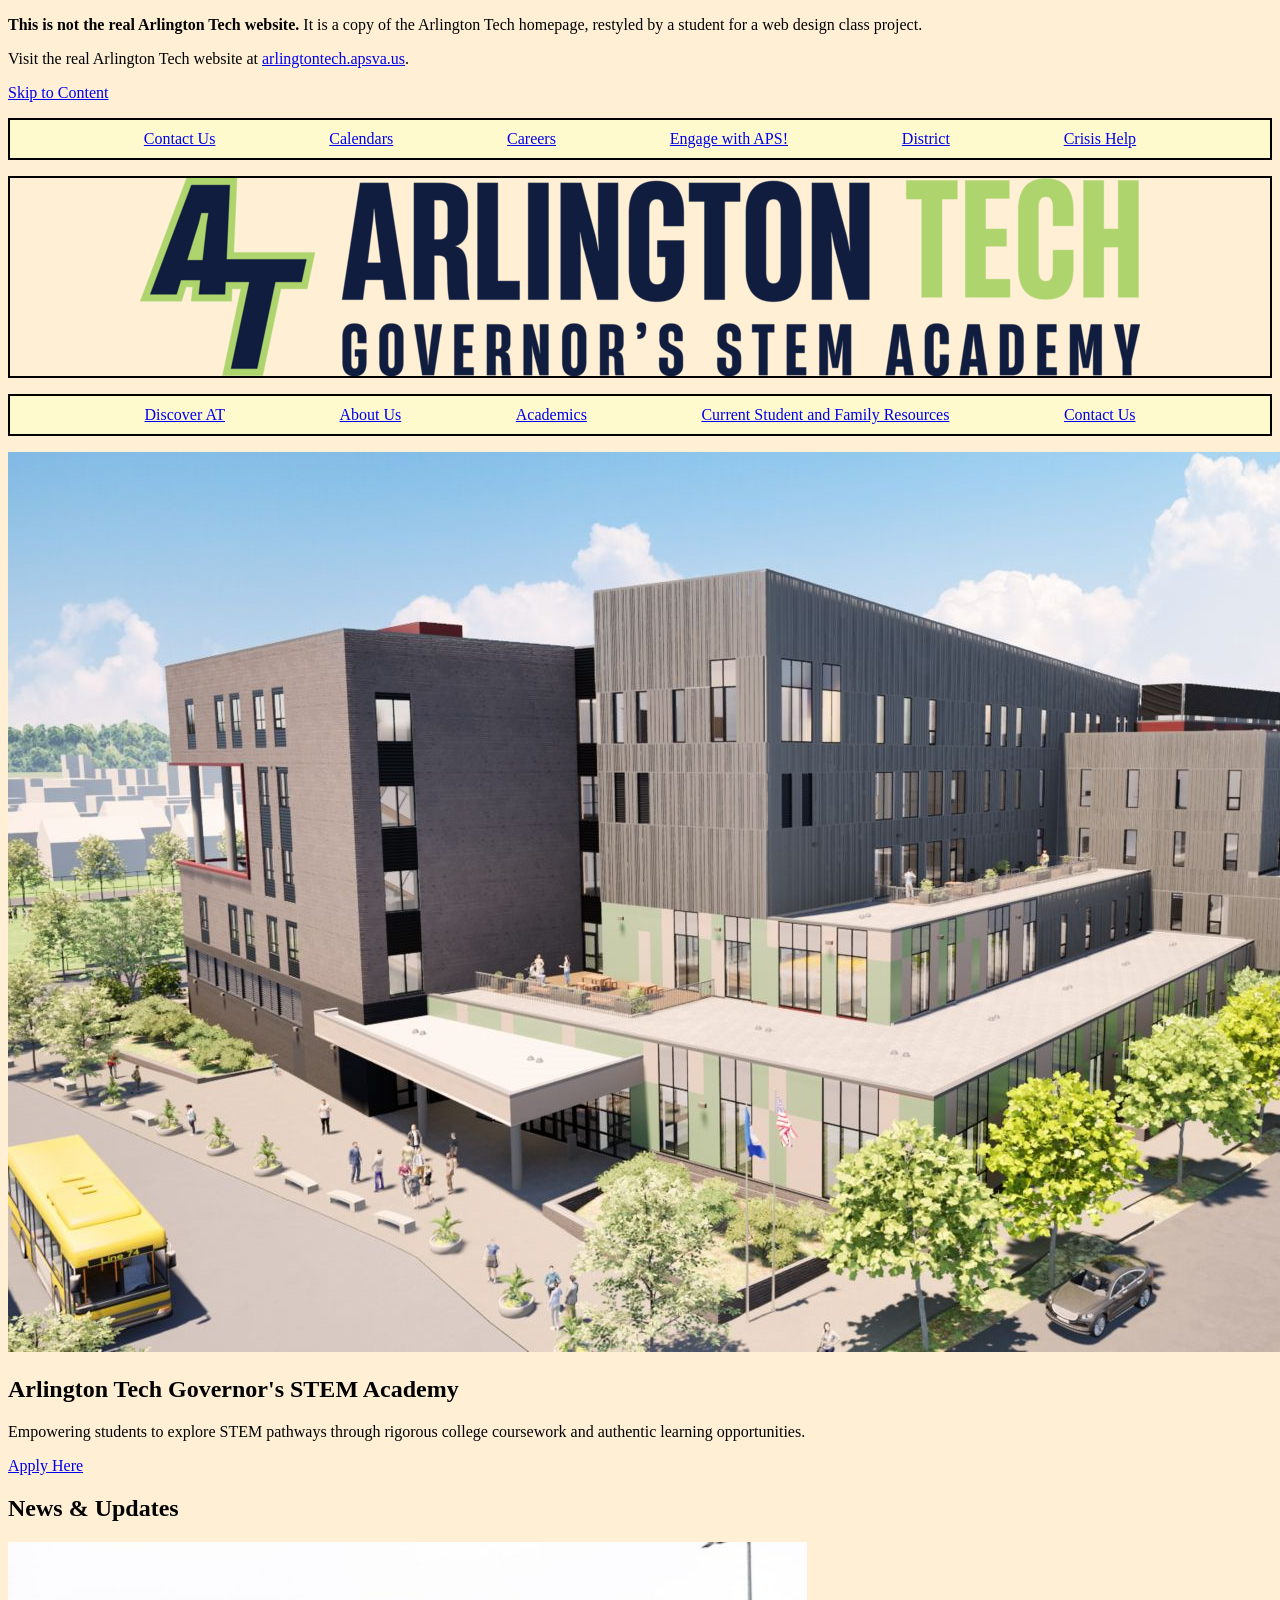
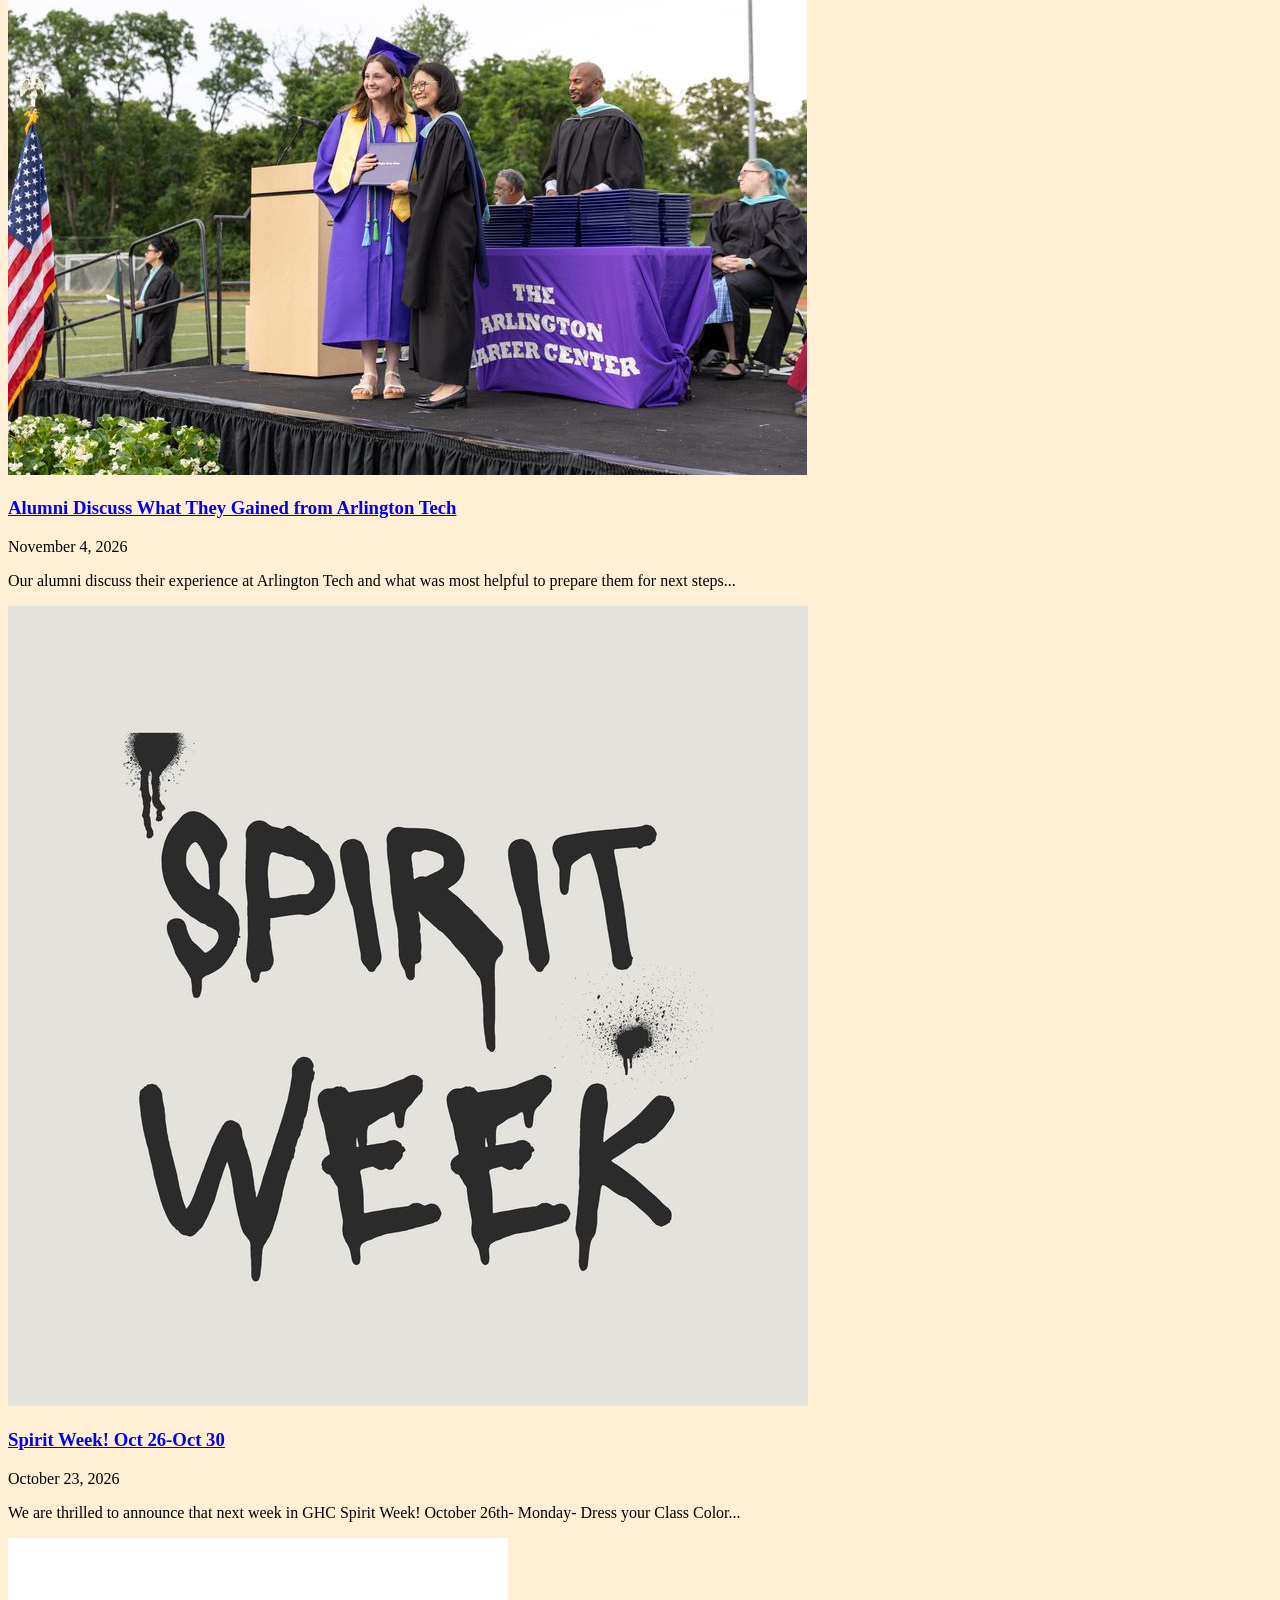
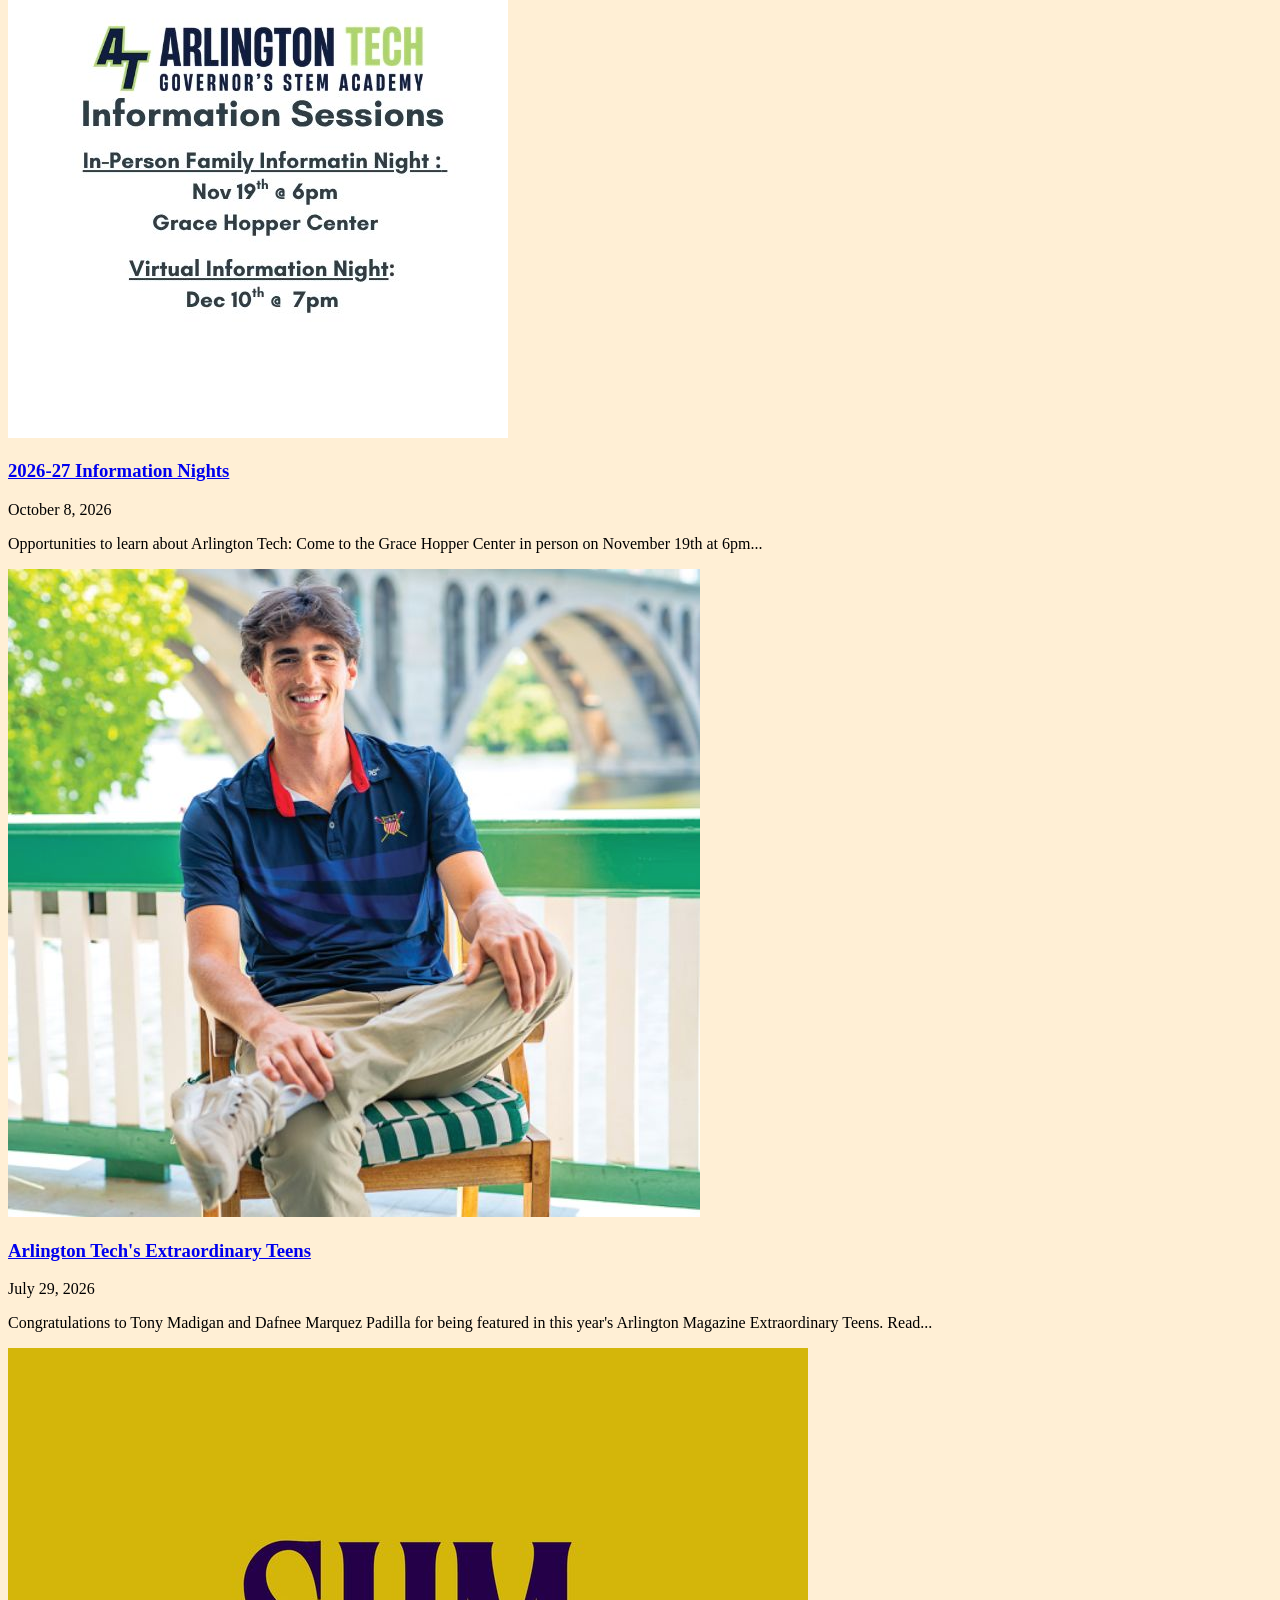
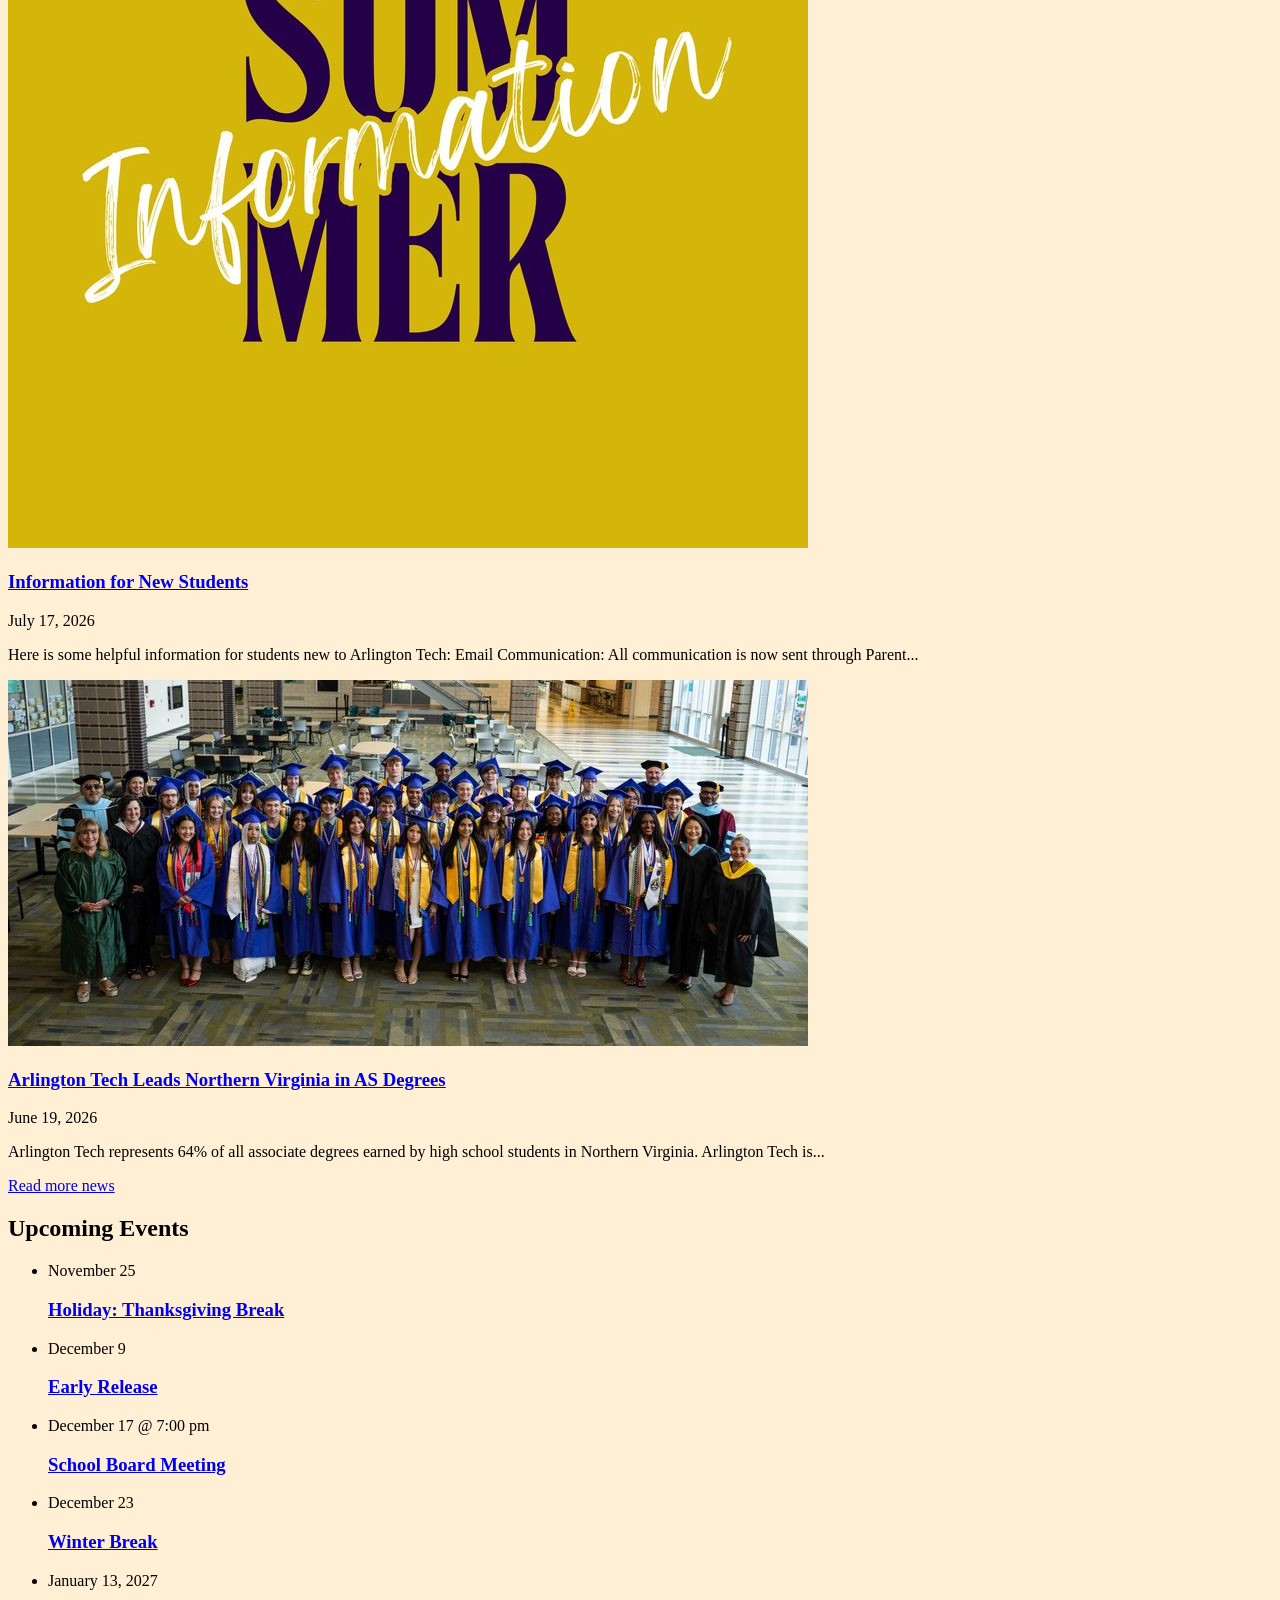
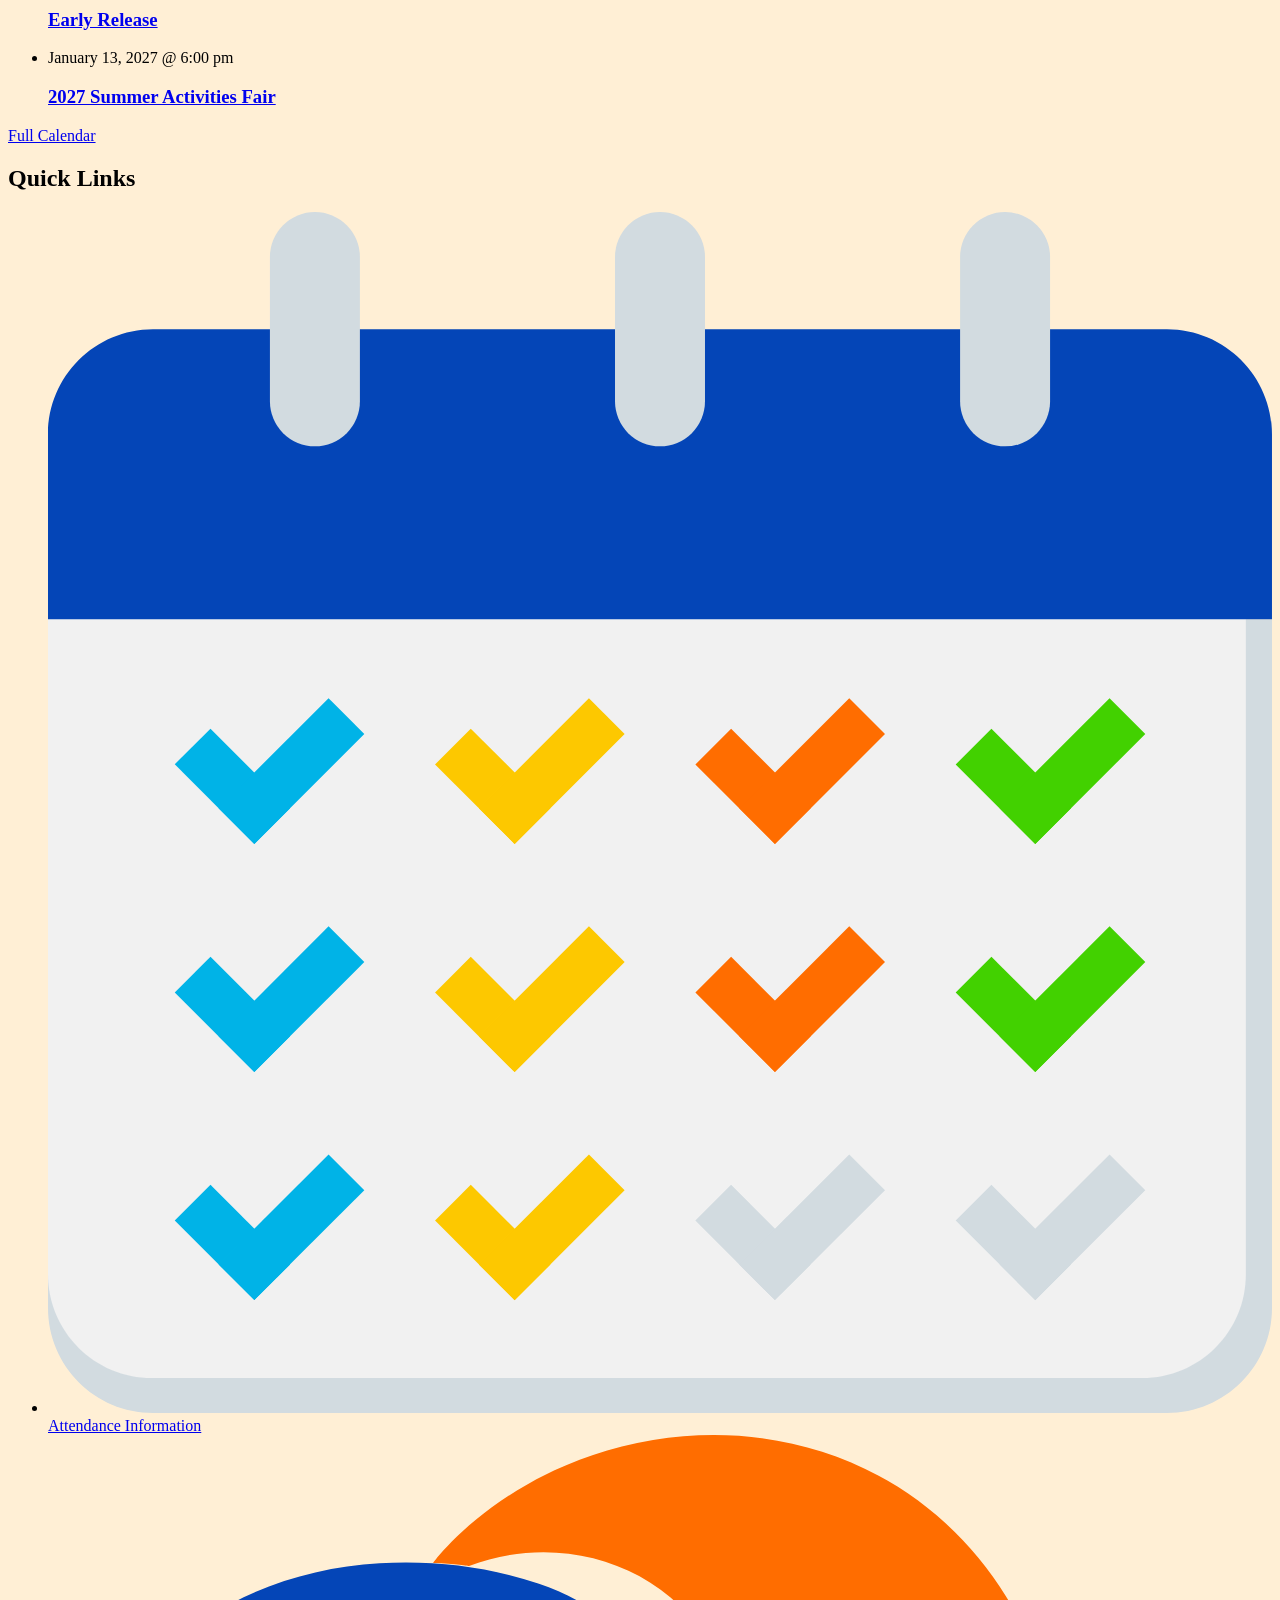
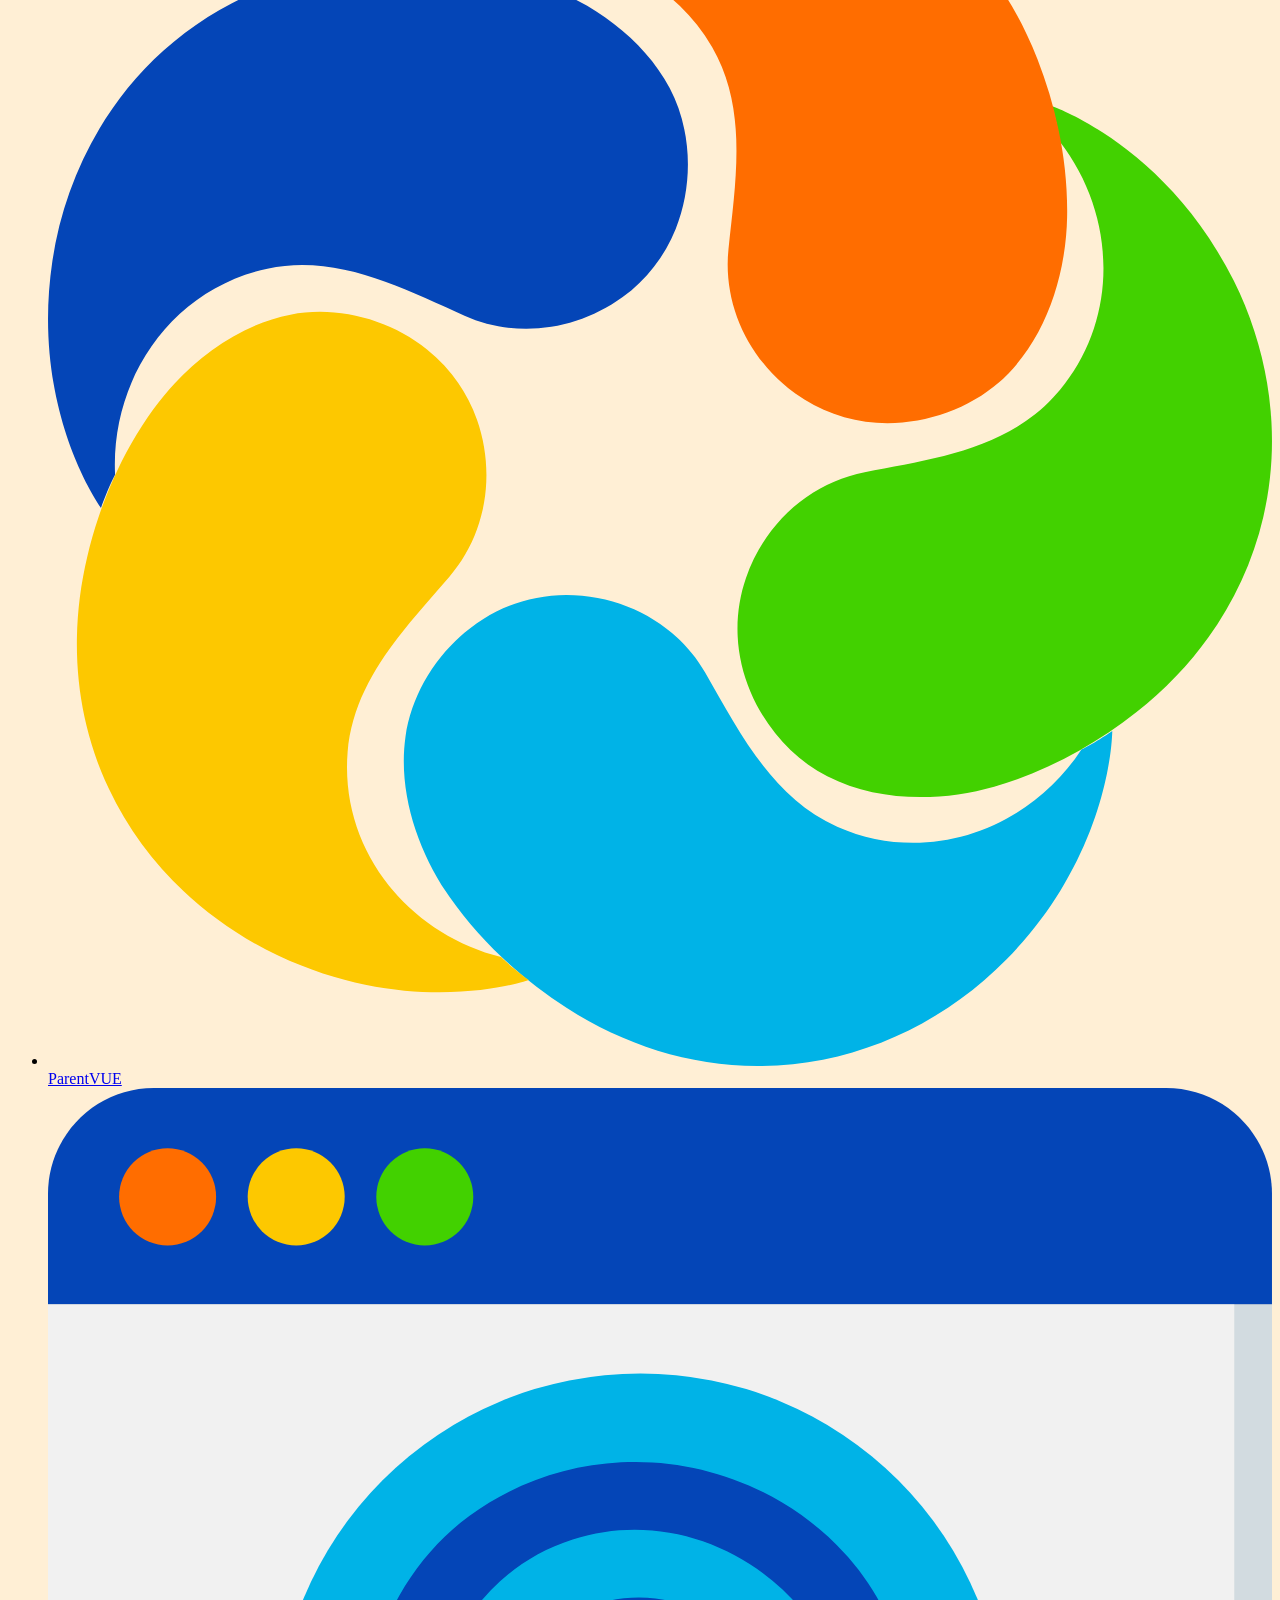
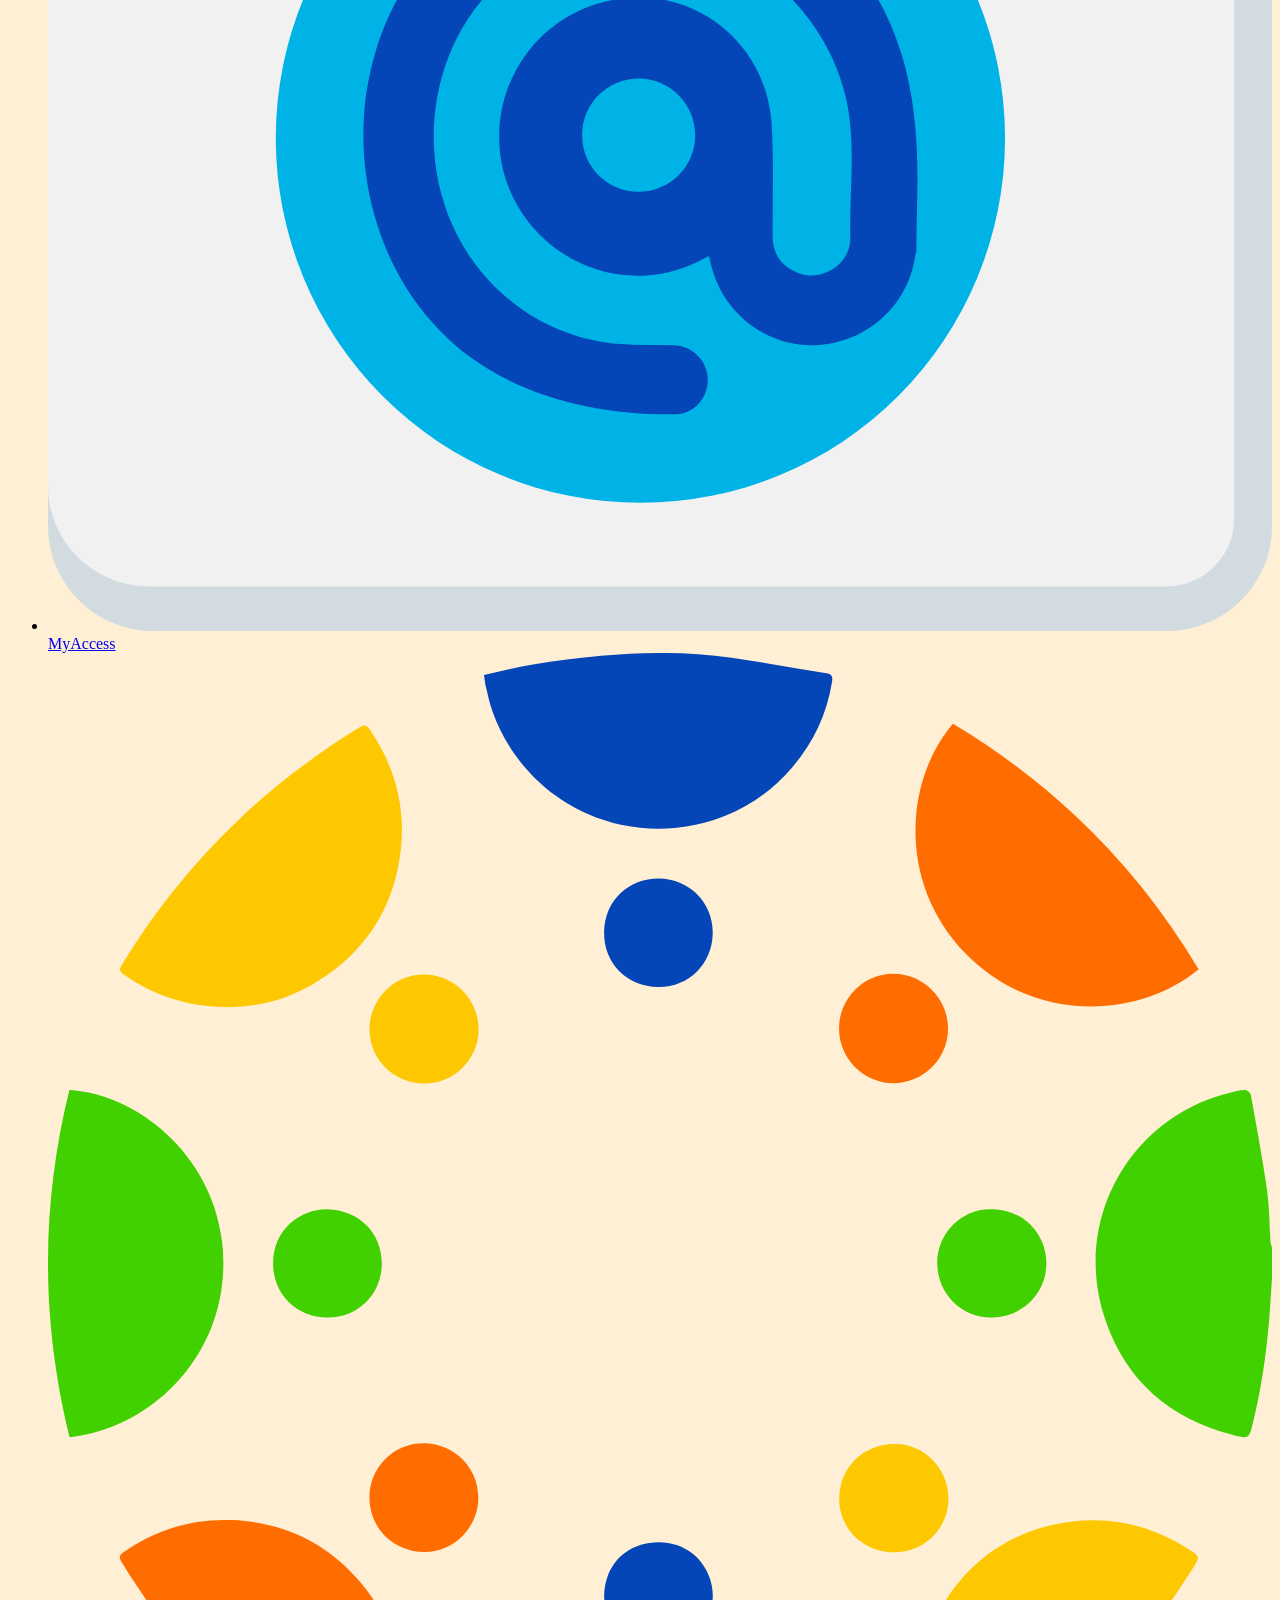
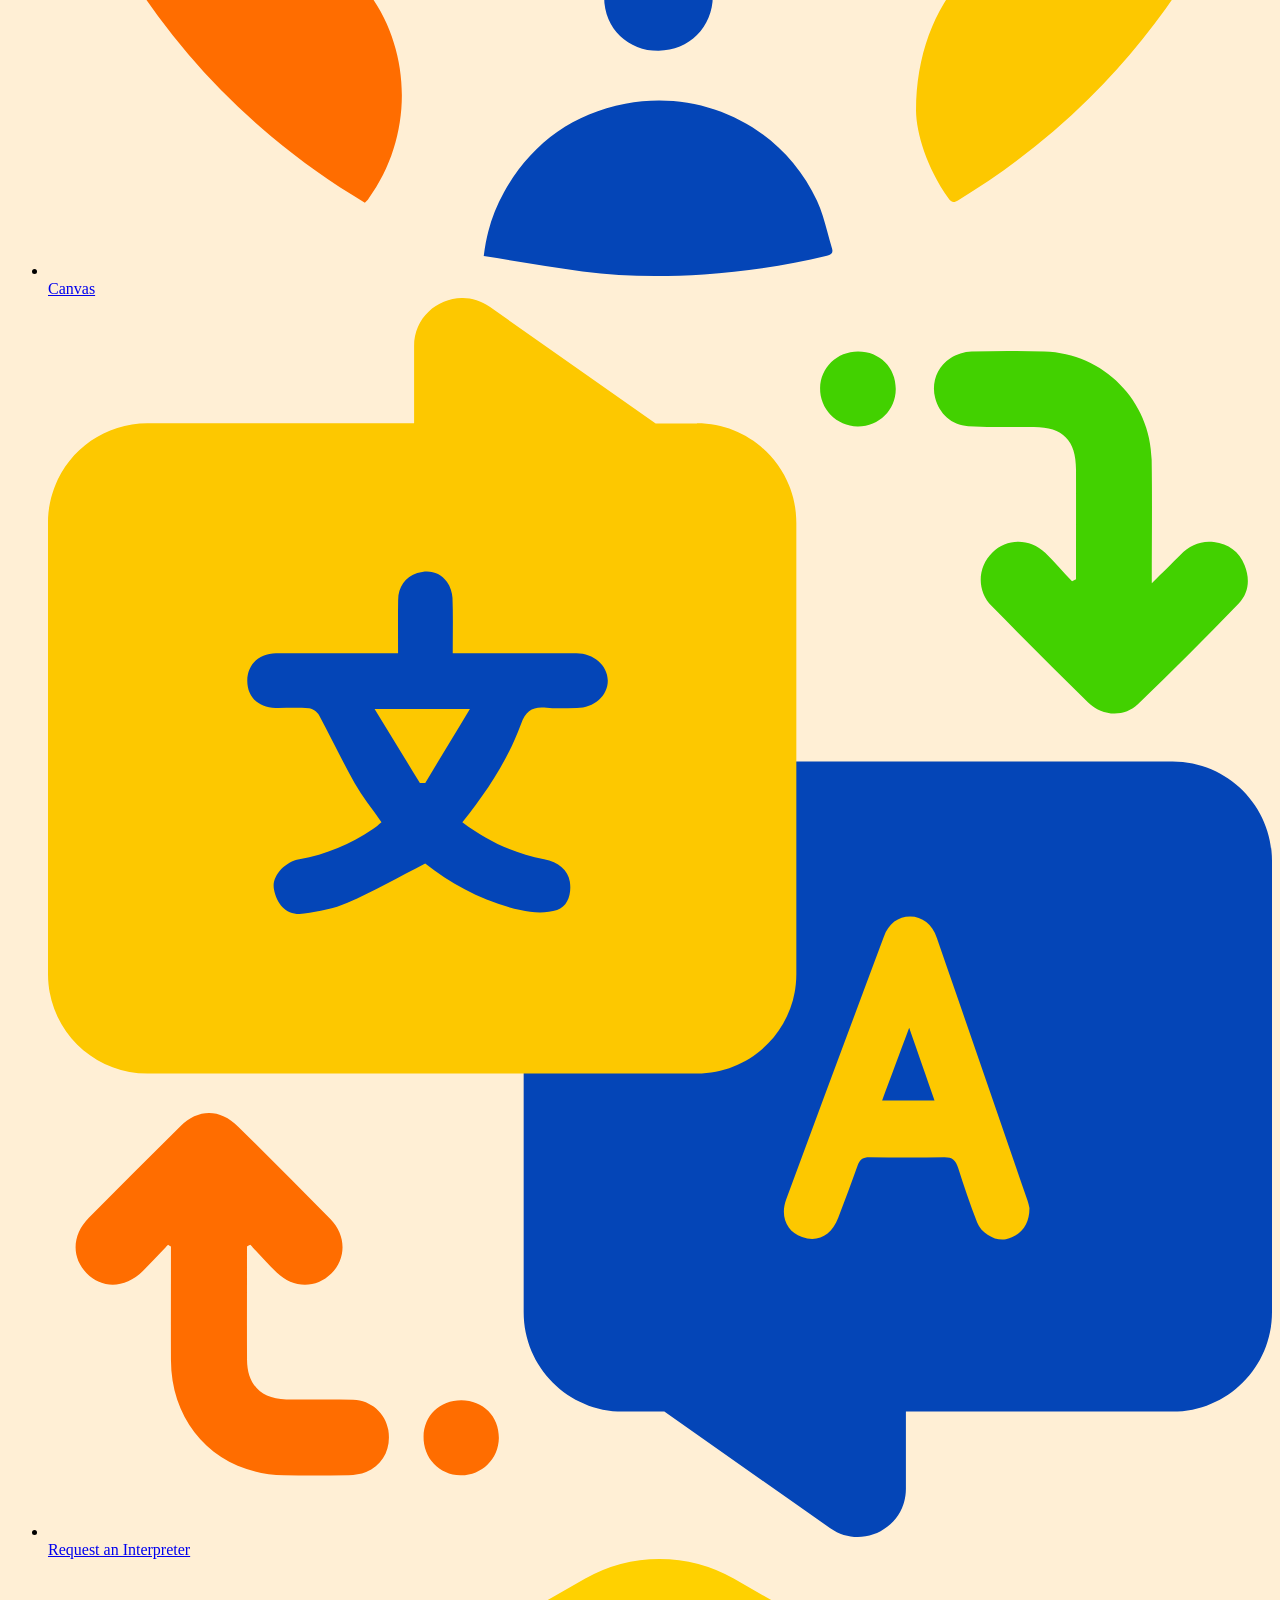
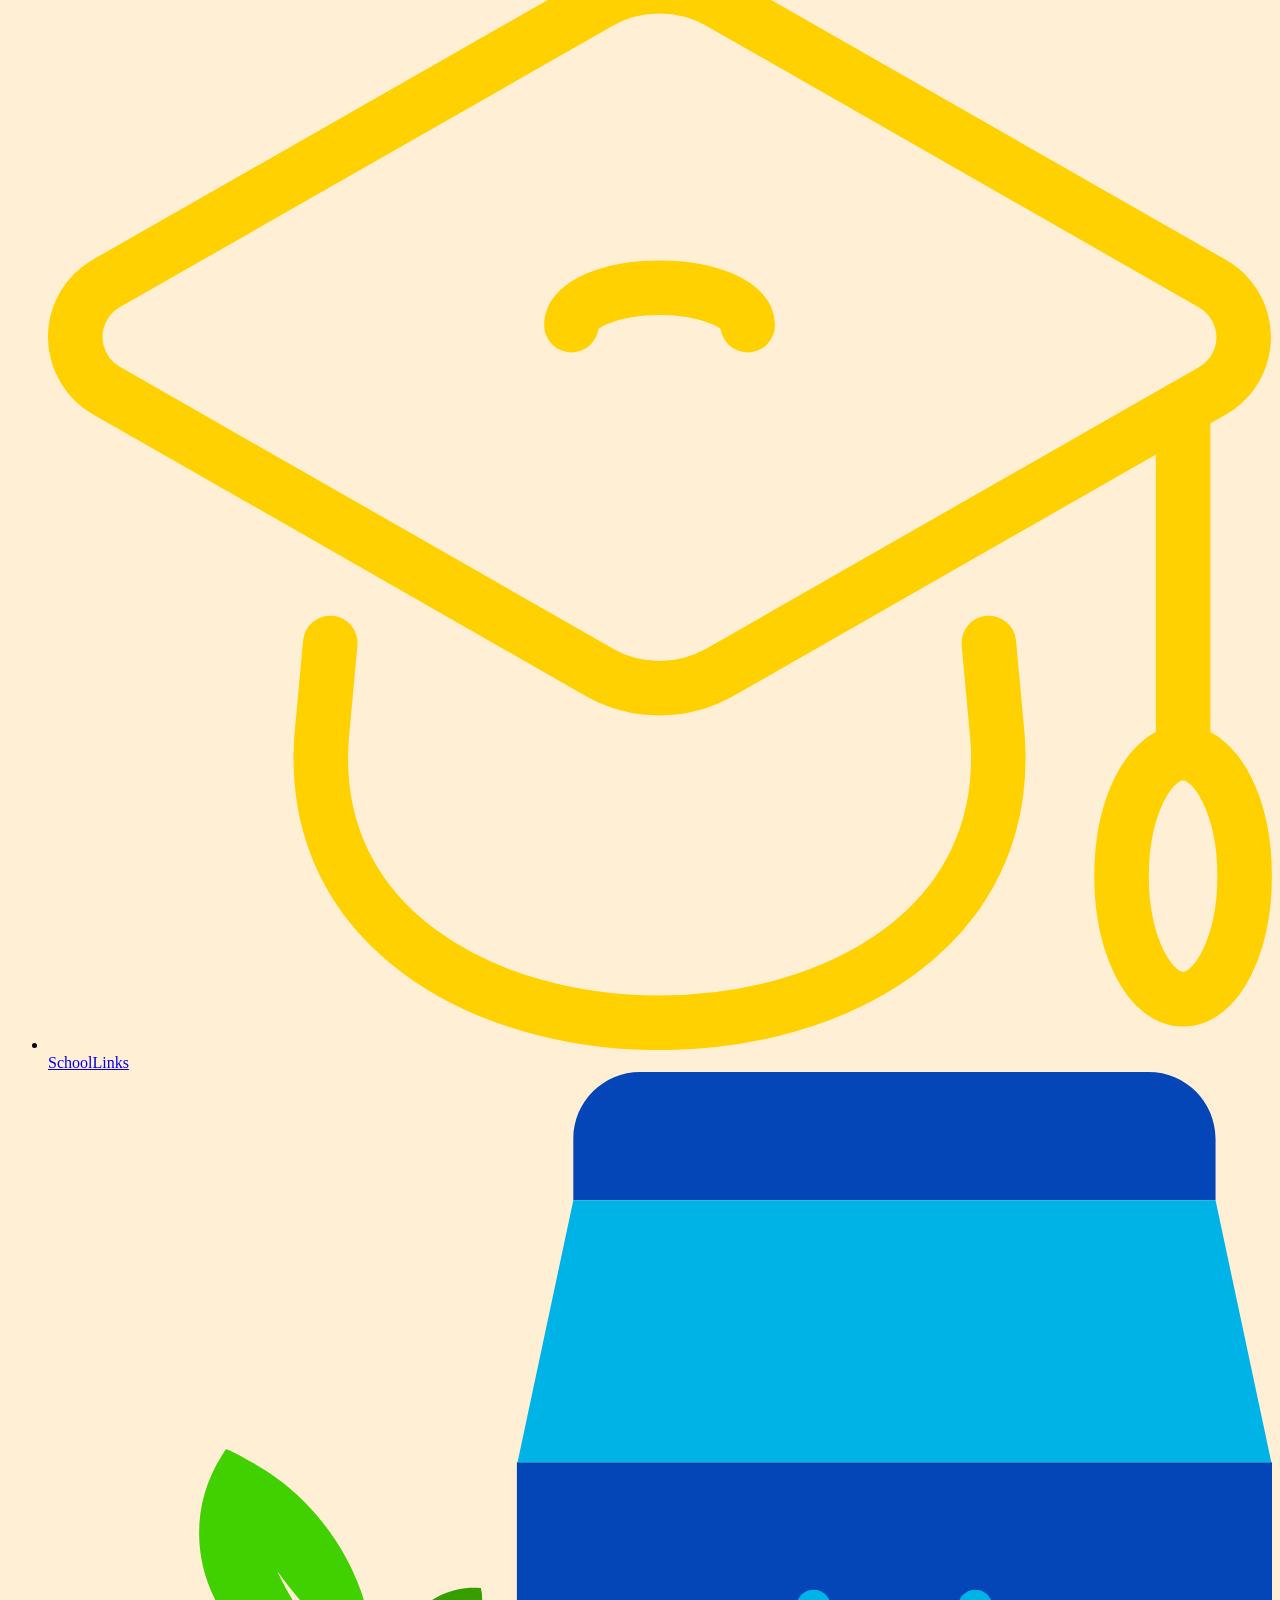
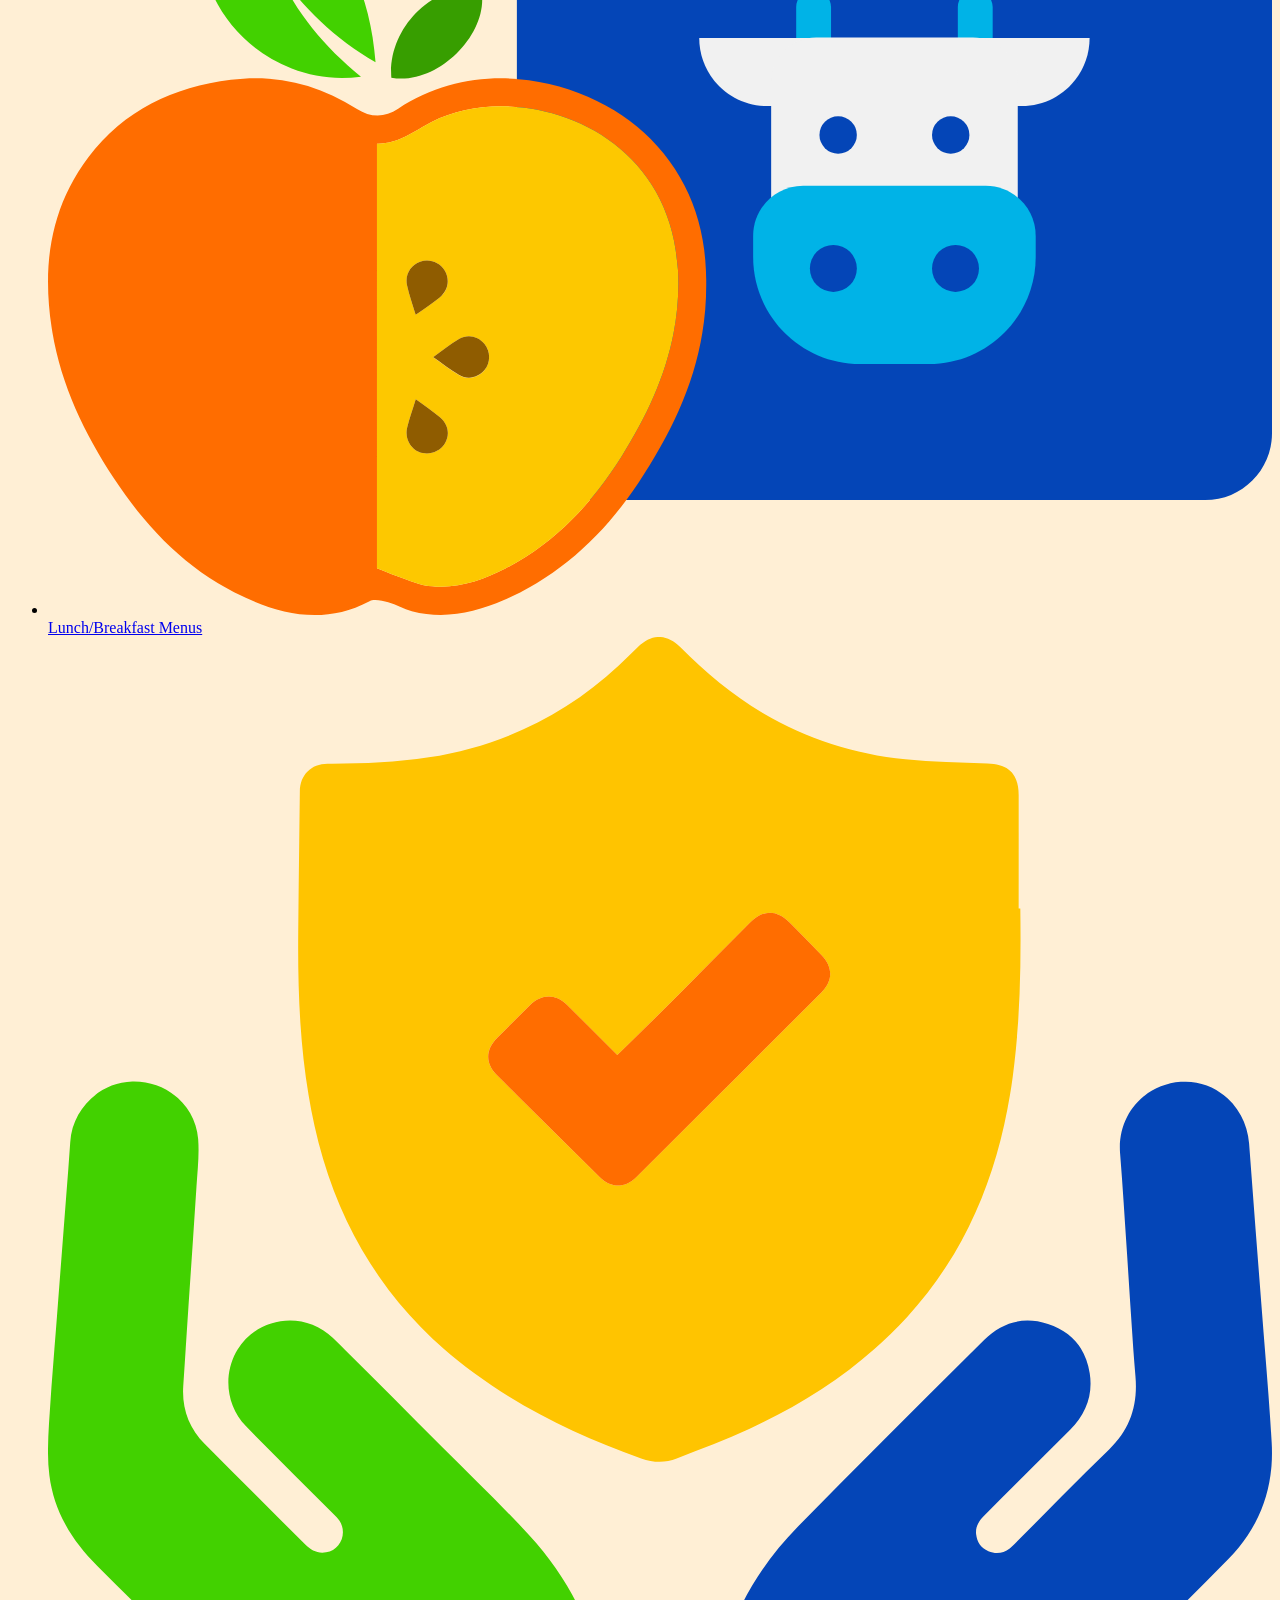
<file: projects/zen_garden/index.html>
<!DOCTYPE html>
<html lang="en">
<head>
<meta charset="utf-8">
<meta name="viewport" content="width=device-width, initial-scale=1">
<title>Arlington Tech Governor's STEM Academy (Class Project Copy)</title>
<link rel="stylesheet" href="style.css">
<!--
  ITD110 Zen Garden Project

  This HTML is a simplified copy of the Arlington Tech homepage
  (https://arlingtontech.apsva.us/), scraped in November 2026 for a class project.

  Your job is to write ALL of the CSS, in style.css.

  Rules for changing this file:
    - You MAY add div and span elements, and class and id attributes.
    - You MAY add link elements in the head (for fonts, or a favicon).
    - You MAY add the validator script that we use on every page.
    - You MAY NOT delete, reword, or reorder any of the content.
    - You MAY NOT add style attributes or a style element. All CSS goes in style.css.
    - You MAY NOT use tabindex.
    - You MAY NOT add img elements. Add your own images with CSS background-image.
-->
</head>
<body>

<aside id="disclaimer" aria-label="About this page">
  <p><strong>This is not the real Arlington Tech website.</strong>
  It is a copy of the Arlington Tech homepage, restyled by a student
  for a web design class project.</p>
  <p>Visit the real Arlington Tech website at
  <a href="https://arlingtontech.apsva.us/">arlingtontech.apsva.us</a>.</p>
</aside>

<a id="skip-link" href="#main">Skip to Content</a>

<header id="site-header">

  <nav id="utility-nav" aria-label="Arlington Public Schools">
    <ul>
      <li><a href="https://arlingtontech.apsva.us/contact-us">Contact Us</a></li>
      <li><a href="https://arlingtontech.apsva.us/calendar">Calendars</a></li>
      <li><a href="https://www.apsva.us/careers-aps/">Careers</a></li>
      <li><a href="https://www.apsva.us/engage/">Engage with APS!</a></li>
      <li><a href="https://www.apsva.us/">District</a></li>
      <li><a href="https://www.apsva.us/mental-health/#help">Crisis Help</a></li>
    </ul>
  </nav>

  <div id="branding">
    <a href="https://arlingtontech.apsva.us/" id="logo">
      <img src="images/at-logo.png" alt="Arlington Tech Governor's STEM Academy">
    </a>
  </div>

  <nav id="main-nav" aria-label="Main">
    <ul class="menu">
      <li class="menu-item">
        <a href="https://arlingtontech.apsva.us/about-arlington-tech/">Discover AT</a>
        <ul class="submenu">
          <li><a href="https://arlingtontech.apsva.us/why-arlington-tech/">Why Arlington Tech?</a></li>
          <li><a href="https://arlingtontech.apsva.us/apply-to-arlington-tech/">How to Apply to Arlington Tech</a></li>
          <li><a href="https://arlingtontech.apsva.us/arlington-tech-alumni-series/">Arlington Tech Alumni Series</a></li>
          <li><a href="https://arlingtontech.apsva.us/about-arlington-tech/arlington-tech-in-the-news/">Arlington Tech in the News</a></li>
          <li><a href="https://arlingtontech.apsva.us/where-do-our-graduates-go/">Where do our graduates go?</a></li>
          <li><a href="https://arlingtontech.apsva.us/faq/">FAQ</a></li>
        </ul>
      </li>
      <li class="menu-item">
        <a href="https://arlingtontech.apsva.us/about-arlington-tech/">About Us</a>
        <ul class="submenu">
          <li><a href="https://ghc.apsva.us/about-grace-hopper-center/contact-ghc/">Administration</a></li>
          <li><a href="https://careercenter.apsva.us/academic-advising-course-selection/">Counseling</a></li>
          <li><a href="https://arlingtontech.apsva.us/arlington-career-center/grace-hopper-center/">Grace Hopper Center</a></li>
          <li><a href="https://arlingtontech.apsva.us/capstone/">Senior Capstone</a></li>
          <li><a href="https://arlingtontech.apsva.us/capstone/arlington-tech-partners/">Arlington Tech Partners</a></li>
        </ul>
      </li>
      <li class="menu-item">
        <a href="https://arlingtontech.apsva.us/arlington-tech-academics/">Academics</a>
        <ul class="submenu">
          <li><a href="https://careercenter.apsva.us/programs/gifted-services/">Advanced Academics</a></li>
          <li><a href="https://arlingtontech.apsva.us/stem-pathways/">STEM Pathways</a></li>
          <li><a href="https://arlingtontech.apsva.us/dual-enrollment/">Dual Enrollment</a></li>
          <li><a href="https://arlingtontech.apsva.us/?page_id=677">Project-Based Learning</a></li>
          <li><a href="https://arlingtontech.apsva.us/career-and-technical-education-cte-courses/">Career and Technical Education (CTE) Courses</a></li>
          <li><a href="https://careercenter.apsva.us/certifications/">Certifications</a></li>
        </ul>
      </li>
      <li class="menu-item">
        <a href="https://arlingtontech.apsva.us/arlington-tech-advisory-committee-atac/">Current Student and Family Resources</a>
        <ul class="submenu">
          <li><a href="https://careercenter.apsva.us/clubs-activities-schedule/">Clubs and Activities</a></li>
          <li><a href="https://arlingtontech.apsva.us/college-and-career/">College and Career</a></li>
          <li><a href="https://careercenter.apsva.us/home-2-2/office-of-diversity-equity-inclusion/">Diversity, Equity, and Inclusion</a></li>
          <li><a href="https://arlingtontech.apsva.us/senior-information/">Senior Information</a></li>
          <li><a href="https://arlingtontech.apsva.us/arlington-tech-advisory-committee-atac/">Arlington Tech Advisory Committee</a></li>
          <li><a href="https://arlingtontech.apsva.us/arlington-tech-advisory-committee-atac/atac-calendar/">ATAC Calendar</a></li>
          <li><a href="https://arlingtontech.apsva.us/arlington-tech-advisory-committee-atac/donations-to-atac/">Donate to ATAC</a></li>
          <li><a href="https://arlingtontech.apsva.us/about-arlington-tech/request-an-interpreter/">Request an Interpreter</a></li>
        </ul>
      </li>
      <li class="menu-item">
        <a href="https://arlingtontech.apsva.us/contact-us/">Contact Us</a>
      </li>
    </ul>
  </nav>

</header>

<main id="main">

  <section id="hero">
    <img class="hero-image" src="images/hero.jpg"
         alt="Architect's rendering of a school building with multiple floors and terraces.">
    <div class="hero-text">
      <h1>Arlington Tech Governor's STEM Academy</h1>
      <p>Empowering students to explore STEM pathways through rigorous college
      coursework and authentic learning opportunities.</p>
      <a class="button" href="https://arlingtontech.apsva.us/apply-to-arlington-tech/">Apply Here</a>
    </div>
  </section>

  <section id="news">
    <h2>News &amp; Updates</h2>
    <div class="card-list">

      <article class="card">
        <img src="images/news-alumni.jpg" alt="Student graduating from ACC shakes the principal's hand.">
        <h3><a href="https://arlingtontech.apsva.us/2026/11/04/alumni-discuss-what-they-gained-from-arlington-tech/">Alumni Discuss What They Gained from Arlington Tech</a></h3>
        <p class="date"><time datetime="2026-11-04">November 4, 2026</time></p>
        <p>Our alumni discuss their experience at Arlington Tech and what was
        most helpful to prepare them for next steps...</p>
      </article>

      <article class="card">
        <img src="images/news-spirit-week.jpg" alt="Spirit Week">
        <h3><a href="https://arlingtontech.apsva.us/2026/10/23/spirit-week-oct-26-oct-30/">Spirit Week! Oct 26-Oct 30</a></h3>
        <p class="date"><time datetime="2026-10-23">October 23, 2026</time></p>
        <p>We are thrilled to announce that next week in GHC Spirit Week!
        October 26th- Monday- Dress your Class Color...</p>
      </article>

      <article class="card">
        <img src="images/news-info-nights.jpg" alt="Arlington Tech Information Sessions: In-Person Family Information Night, November 19 at 6pm at the Grace Hopper Center. Virtual Information Night, December 10 at 7pm.">
        <h3><a href="https://arlingtontech.apsva.us/2026/10/08/2026-27-information-nights/">2026-27 Information Nights</a></h3>
        <p class="date"><time datetime="2026-10-08">October 8, 2026</time></p>
        <p>Opportunities to learn about Arlington Tech: Come to the Grace
        Hopper Center in person on November 19th at 6pm...</p>
      </article>

      <article class="card">
        <img src="images/news-extraordinary-teens.jpg" alt="Student sits and smiles at the camera">
        <h3><a href="https://arlingtontech.apsva.us/2026/07/29/arlington-techs-extraordinary-teens/">Arlington Tech's Extraordinary Teens</a></h3>
        <p class="date"><time datetime="2026-07-29">July 29, 2026</time></p>
        <p>Congratulations to Tony Madigan and Dafnee Marquez Padilla for being
        featured in this year's Arlington Magazine Extraordinary Teens. Read...</p>
      </article>

      <article class="card">
        <img src="images/news-new-students.jpg" alt="Summer Information">
        <h3><a href="https://arlingtontech.apsva.us/2026/07/17/information-for-new-students/">Information for New Students</a></h3>
        <p class="date"><time datetime="2026-07-17">July 17, 2026</time></p>
        <p>Here is some helpful information for students new to Arlington Tech:
        Email Communication: All communication is now sent through Parent...</p>
      </article>

      <article class="card">
        <img src="images/news-as-degrees.jpg" alt="A group of graduates with faculty and school leaders">
        <h3><a href="https://arlingtontech.apsva.us/2026/06/19/arlington-tech-leads-in-as-degrees/">Arlington Tech Leads Northern Virginia in AS Degrees</a></h3>
        <p class="date"><time datetime="2026-06-19">June 19, 2026</time></p>
        <p>Arlington Tech represents 64% of all associate degrees earned by high
        school students in Northern Virginia. Arlington Tech is...</p>
      </article>

    </div>
    <p class="more-link"><a href="https://arlingtontech.apsva.us/category/news/">Read more news</a></p>
  </section>

  <section id="events">
    <h2>Upcoming Events</h2>
    <ul class="event-list">
      <li class="event">
        <p class="event-date"><time datetime="2026-11-25">November 25</time></p>
        <h3><a href="https://arlingtontech.apsva.us/event/holiday-thanksgiving-break-4/">Holiday: Thanksgiving Break</a></h3>
      </li>
      <li class="event">
        <p class="event-date"><time datetime="2026-12-09">December 9</time></p>
        <h3><a href="https://arlingtontech.apsva.us/event/early-release-2/">Early Release</a></h3>
      </li>
      <li class="event">
        <p class="event-date"><time datetime="2026-12-17T19:00">December 17 @ 7:00 pm</time></p>
        <h3><a href="https://arlingtontech.apsva.us/event/school-board-meeting-86/">School Board Meeting</a></h3>
      </li>
      <li class="event">
        <p class="event-date"><time datetime="2026-12-23">December 23</time></p>
        <h3><a href="https://arlingtontech.apsva.us/event/winter-break-5/">Winter Break</a></h3>
      </li>
      <li class="event">
        <p class="event-date"><time datetime="2027-01-13">January 13, 2027</time></p>
        <h3><a href="https://arlingtontech.apsva.us/event/early-release-3/">Early Release</a></h3>
      </li>
      <li class="event">
        <p class="event-date"><time datetime="2027-01-13T18:00">January 13, 2027 @ 6:00 pm</time></p>
        <h3><a href="https://arlingtontech.apsva.us/event/2027-summer-activities-fair/">2027 Summer Activities Fair</a></h3>
      </li>
    </ul>
    <p class="more-link"><a href="https://arlingtontech.apsva.us/calendar/">Full Calendar</a></p>
  </section>

  <section id="quick-links">
    <h2>Quick Links</h2>
    <ul class="quick-link-list">
      <li><a href="https://careercenter.apsva.us/home-2-2/attendance-information/"><img src="images/icons/attendance.svg" alt=""> Attendance Information</a></li>
      <li><a href="https://va-arl-psv.edupoint.com/PXP2_Login.aspx"><img src="images/icons/parentvue.svg" alt=""> ParentVUE</a></li>
      <li><a href="https://myaccess.apsva.us/portal"><img src="images/icons/myaccess.svg" alt=""> MyAccess</a></li>
      <li><a href="https://apsva.instructure.com/"><img src="images/icons/canvas.svg" alt=""> Canvas</a></li>
      <li><a href="https://arlingtontech.apsva.us/about-arlington-tech/request-an-interpreter/"><img src="images/icons/interpreter.svg" alt=""> Request an Interpreter</a></li>
      <li><a href="https://www.apsva.us/college-career-corner/resources/schoolinks/"><img src="images/icons/schoolinks.svg" alt=""> SchoolLinks</a></li>
      <li><a href="https://schools.mealviewer.com/school/ArlingtonCareerCenter"><img src="images/icons/menus.svg" alt=""> Lunch/Breakfast Menus</a></li>
      <li><a href="https://forms.office.com/pages/responsepage.aspx?id=pgg3Mem3LEmsevGXNPP3AjDViDcRXspIgzp-yRpn-FRUREY2SVZUUVBPNUhWNkJXRUxONTZNUEFEMS4u"><img src="images/icons/report.svg" alt=""> Report Bullying/Harassment</a></li>
      <li><a href="https://accchronicle.net/"><img src="images/icons/chronicle.svg" alt=""> ACC Chronicle</a></li>
      <li><a href="https://careercenter.apsva.us/online-payment-tools/"><img src="images/icons/payment.svg" alt=""> Online Payment Tools</a></li>
      <li><a href="https://careercenter.apsva.us/resources-and-links-for-aps-military-families/"><img src="images/icons/military.svg" alt=""> Resources for Military Families</a></li>
    </ul>
  </section>

</main>

<footer id="site-footer">

  <section id="school-contact" aria-label="Arlington Tech contact information">
    <h2>Arlington Tech</h2>
    <p>Dr. Michelle Van Lare, Program Coordinator</p>
    <address>
      800 S. Walter Reed Drive<br>
      Arlington, VA 22204<br>
      Phone: <a href="tel:+17032285800">703-228-5800</a>
    </address>
  </section>

  <section id="district-contact" aria-label="Arlington Public Schools contact information">
    <a href="https://www.apsva.us/"><img src="images/aps-logo.png" alt="Arlington Public Schools"></a>
    <address>
      2110 Washington Blvd<br>
      Arlington, VA 22204<br>
      <a href="tel:+17032288000">(703) 228-8000</a>
    </address>
  </section>

  <nav id="footer-nav" aria-label="District policies">
    <ul>
      <li><a href="https://www.apsva.us/contact-aps/">Contact APS</a></li>
      <li><a href="https://www.apsva.us/ada-accessibility/">ADA Accessibility</a></li>
      <li><a href="https://www.apsva.us/departments/division-counsel/foia-requests/">FOIA (Freedom of Information Act)</a></li>
      <li><a href="https://www.apsva.us/titlei/home-school-connection/#parentrights">Parental Right to Information</a></li>
      <li><a href="https://www.apsva.us/departments/division-counsel/ferpa/">FERPA</a></li>
      <li><a href="https://www.apsva.us/language-services/#interpreter">Request an Interpreter</a></li>
    </ul>
  </nav>

  <div id="social">
    <a href="https://www.instagram.com/arlingtontech/"><img src="images/icons/instagram.svg" alt="Arlington Tech on Instagram"></a>
  </div>

  <div id="legal">
    <p>Arlington Public Schools prohibits discrimination on the basis of race,
    national origin, creed, color, religion, gender, age, economic status,
    sexual orientation, marital status, genetic information, gender identity or
    expression, and/or disability. This policy provides equal access to courses
    and programs, counseling services, physical education and athletics,
    vocational education, instructional materials and extra-curricular
    activities.</p>
    <p>These webpages may contain links to websites that are outside of the
    Arlington Public Schools network. APS does not control the content or
    relevancy of these outside sites.</p>
    <p id="copyright">&copy; 2026 Arlington Tech.</p>
  </div>

</footer>

</body>
</html>
</file>
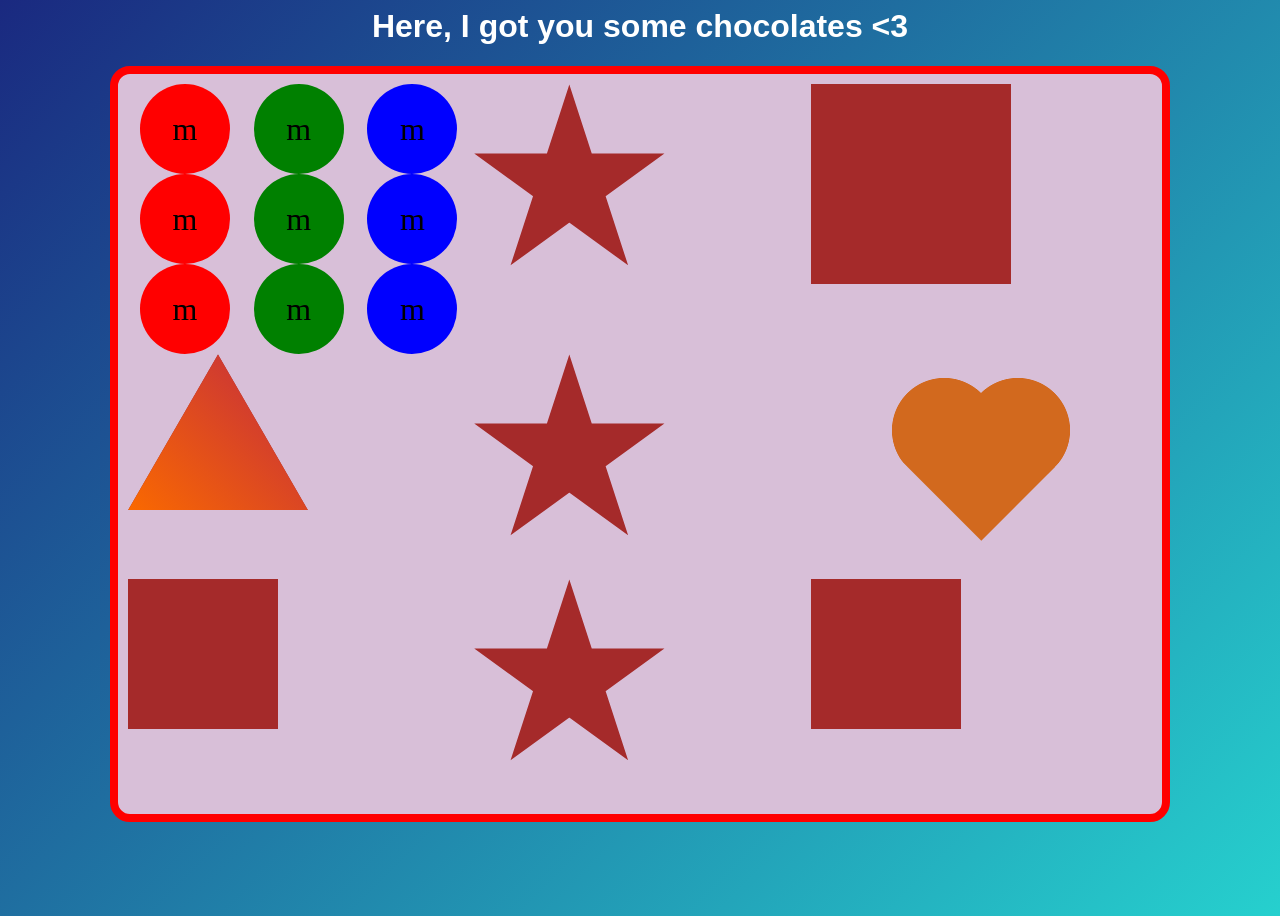
<file: practice/chocolates.html>
<html>
    <head>
        <style>
            body{
                background: linear-gradient(135deg, #1a2980, #26d0ce);
                height: 100vh;
            }
            h1{
                text-align: center;
                font-family: Tahoma, sans-serif;
                color: white;
            }
            .container {
              display: grid;
              width: 80vw;
              height: 80vh;
              margin: auto;
              grid-template-columns: 1fr 1fr 1fr;
              grid-template-rows: 1fr 1fr 1fr;
              background-color: Thistle;
              padding: 10px;
              border-radius: 20px;
              border: 8px solid red;
            }
            .heart {
              height: 20vh; /* adjust to control the size */
              aspect-ratio: 1;
              --_m: radial-gradient(#000 69%,#0000 70%) 84.5%/50%;
              -webkit-mask-box-image: var(--_m);
                         mask-border: var(--_m);
              clip-path: polygon(-41% 0,50% 91%, 141% 0);
              background-color: chocolate;
              margin: auto;
            }
            /* fallback until better support for mask-border */
            @supports not (-webkit-mask-box-image: var(--_m)) { 
              .heart {
                mask:
                 radial-gradient(at 70% 31%,#000 29%,#0000 30%),
                 radial-gradient(at 30% 31%,#000 29%,#0000 30%),
                 conic-gradient(#000 0 0) bottom/100% 50% no-repeat;
              }
            }
            #chocolateheart{
                grid-column-start: 3;
                grid-row-start:2;
            }
            .lilbits{
                grid-column-start: 1;
                grid-row-start: 1;
                display: grid;
              grid-template-columns: 1fr 1fr 1fr;
              grid-template-rows: 1fr 1fr 1fr;
            }
            #mnm{
                grid-column-start:1;
                grid-row-start:1;
                width:10vh;
                height:10vh;
                background-color:red;
                border-radius:50%;
                margin: auto;
                display: grid;
                place-items: center;
                font-size: 2em;
            }
           #greenmnm{
            grid-column-start:2;
                grid-row-start:1;
                width:10vh;
                height:10vh;
                background-color:green;
                border-radius:50%;
                margin: auto;
                display: grid;
                place-items: center;
                font-size: 2em;
            }
           #bluemnm{
            grid-column-start:3;
                grid-row-start:1;
                width:10vh;
                height:10vh;
                background-color:blue;
                border-radius:50%;
                margin: auto;
                display: grid;
                place-items: center;
                font-size: 2em;
            }
            #mnm2{
                grid-column-start:1;
                grid-row-start:2;
                width:10vh;
                height:10vh;
                background-color:red;
                border-radius:50%;
                margin: auto;
                display: grid;
                place-items: center;
                font-size: 2em;
            }
           #greenmnm2{
            grid-column-start:2;
                grid-row-start:2;
                width:10vh;
                height:10vh;
                background-color:green;
                border-radius:50%;
                margin: auto;
                display: grid;
                place-items: center;
                font-size: 2em;
            }
           #bluemnm2{
            grid-column-start:3;
                grid-row-start:2;
                width:10vh;
                height:10vh;
                background-color:blue;
                border-radius:50%;
                margin: auto;
                display: grid;
                place-items: center;
                font-size: 2em;
            }
            #mnm3{
                grid-column-start:1;
                grid-row-start:3;
                width:10vh;
                height:10vh;
                background-color:red;
                border-radius:50%;
                margin: auto;
                display: grid;
                place-items: center;
                font-size: 2em;
            }
           #greenmnm3{
            grid-column-start:2;
                grid-row-start:3;
                width:10vh;
                height:10vh;
                background-color:green;
                border-radius:50%;
                margin: auto;
                display: grid;
                place-items: center;
                font-size: 2em;
            }
           #bluemnm3{
            grid-column-start:3;
                grid-row-start:3;
                width:10vh;
                height:10vh;
                background-color:blue;
                border-radius:50%;
                margin: auto;
                display: grid;
                place-items: center;
                font-size: 2em;
            }
           .star {
  width: 200px;  
  aspect-ratio: 1;
  background: brown;
  clip-path: polygon(50% 0,
    calc(50%*(1 + sin(.4turn))) calc(50%*(1 - cos(.4turn))),
    calc(50%*(1 - sin(.2turn))) calc(50%*(1 - cos(.2turn))),
    calc(50%*(1 + sin(.2turn))) calc(50%*(1 - cos(.2turn))),
    calc(50%*(1 - sin(.4turn))) calc(50%*(1 - cos(.4turn))) 
   ); 
  /* or more simple
  clip-path: polygon(50% 0,79% 90%,2% 35%,98% 35%,21% 90%); 
   */
}
            #chocolatestar {
                grid-column-start:2;
                grid-row-start:1;
            }
            .flower {
  width: 200px; /* adjust to control the size */
  aspect-ratio: 1;
  --g:/20.56% 20.56% radial-gradient(#000 calc(71% - 1px),#0000 71%) no-repe mask: 100% 50% var(--g),93.301% 75% var(--g),75% 93.301% var(--g),50% ,0% 50% var(--g),6.699% 25% var(--g),25% 6.699% var(--g),50% 0% var(--g),75% 6.699% var(--g),93.301% 25% var(--g),radial-gradient(100% 100%,#000 38.366%,#0000 calc(38.366% + 1px));
}
            #chocolateflower{
                background-color: brown;
                grid-column-start:3;
                grid-row-start:1;
            }
.triangle {
  width: 180px;
  aspect-ratio: 1/cos(30deg);
  clip-path: polygon(50% 0,100% 100%,0 100%);
  background: linear-gradient(45deg,#FA6900,#C02942);
}
            #chocolatetriangle{
                background-color:brown;
                grid-column-start:1;
                grid-row-start:2;
            }
            #star2 {
                grid-column-start:2;
                grid-row-start:2;}
        #star3 {
            grid-column-start:2;
            grid-row-start:3;}
    .square {
  width: 150px;
  height: 150px;
  background-color: brown;
}
            #chocolatesquare {
                grid-column-start:1;
                grid-row-start:3;
            }
            #square2 {
                grid-column-start:3;
                grid-row-start:3;
            }
        </style>
    </head>
    <body>
        <h1>Here, I got you some chocolates &lt;3</h1>
        <div class="container">
            <div class="square" id="square2"></div>
            <div class="heart" id="chocolateheart"></div>
            <div class="star" id="chocolatestar"></div>
            <div class="star" id="star2"></div>
            <div class="star" id="star3"></div>
            <div class="flower" id="chocolateflower"></div>
            <div class="square" id="chocolatesquare"></div>
            <div class="triangle" id="chocolatetriangle"></div>
            <div class="lilbits">
                <div id="mnm">
                m
                </div>
                <div id="greenmnm">
                    m
                </div>
                <div id="bluemnm">
                    m
                </div>
                <div id="mnm2">
                    m
                </div>
                <div id="greenmnm2">
                    m
                </div>
                <div id="bluemnm2">
                    m
                </div>
                <div id="mnm3">
                    m
                </div>
                <div id="greenmnm3">
                    m
                </div>
                <div id="bluemnm3">
                    m
                </div>
                </div>
                <!-- TODO: Add some more divs here, and style them
                    to fill in the 'lilbits' part of the chocolate box -->
            </div>
            <!-- TODO: Add some more divs here, and style them
                to fill in the other sections of the chocolate box -->
        </div>
    </body>
</html>
</file>
<file: projects/zen_garden/style.css>
/*
  ITD110 Zen Garden Project
  Your name:
  Your design concept (one sentence):

  All of your CSS goes in this file.
*/
body {
    background-color: PapayaWhip;
}

.submenu {
    display: none;
    list-style: none;
}

.menu-item:hover .submenu,
.menu-item:focus-within .submenu {
    display: block;
}

#utility-nav ul { display: flex;
 justify-content: space-evenly;
list-style:none; 

padding: 10px 20px;
background-color: LemonChiffon;
border: 2px black solid;


}

#main-nav  .menu {
list-style:none;
display: flex;
justify-content:space-evenly;
padding: 10px 20px;
background-color: LemonChiffon;
border: 2px black solid;


}

#branding a {display:flex;
    justify-content:center;
border: 2px black solid;

}
</file>
